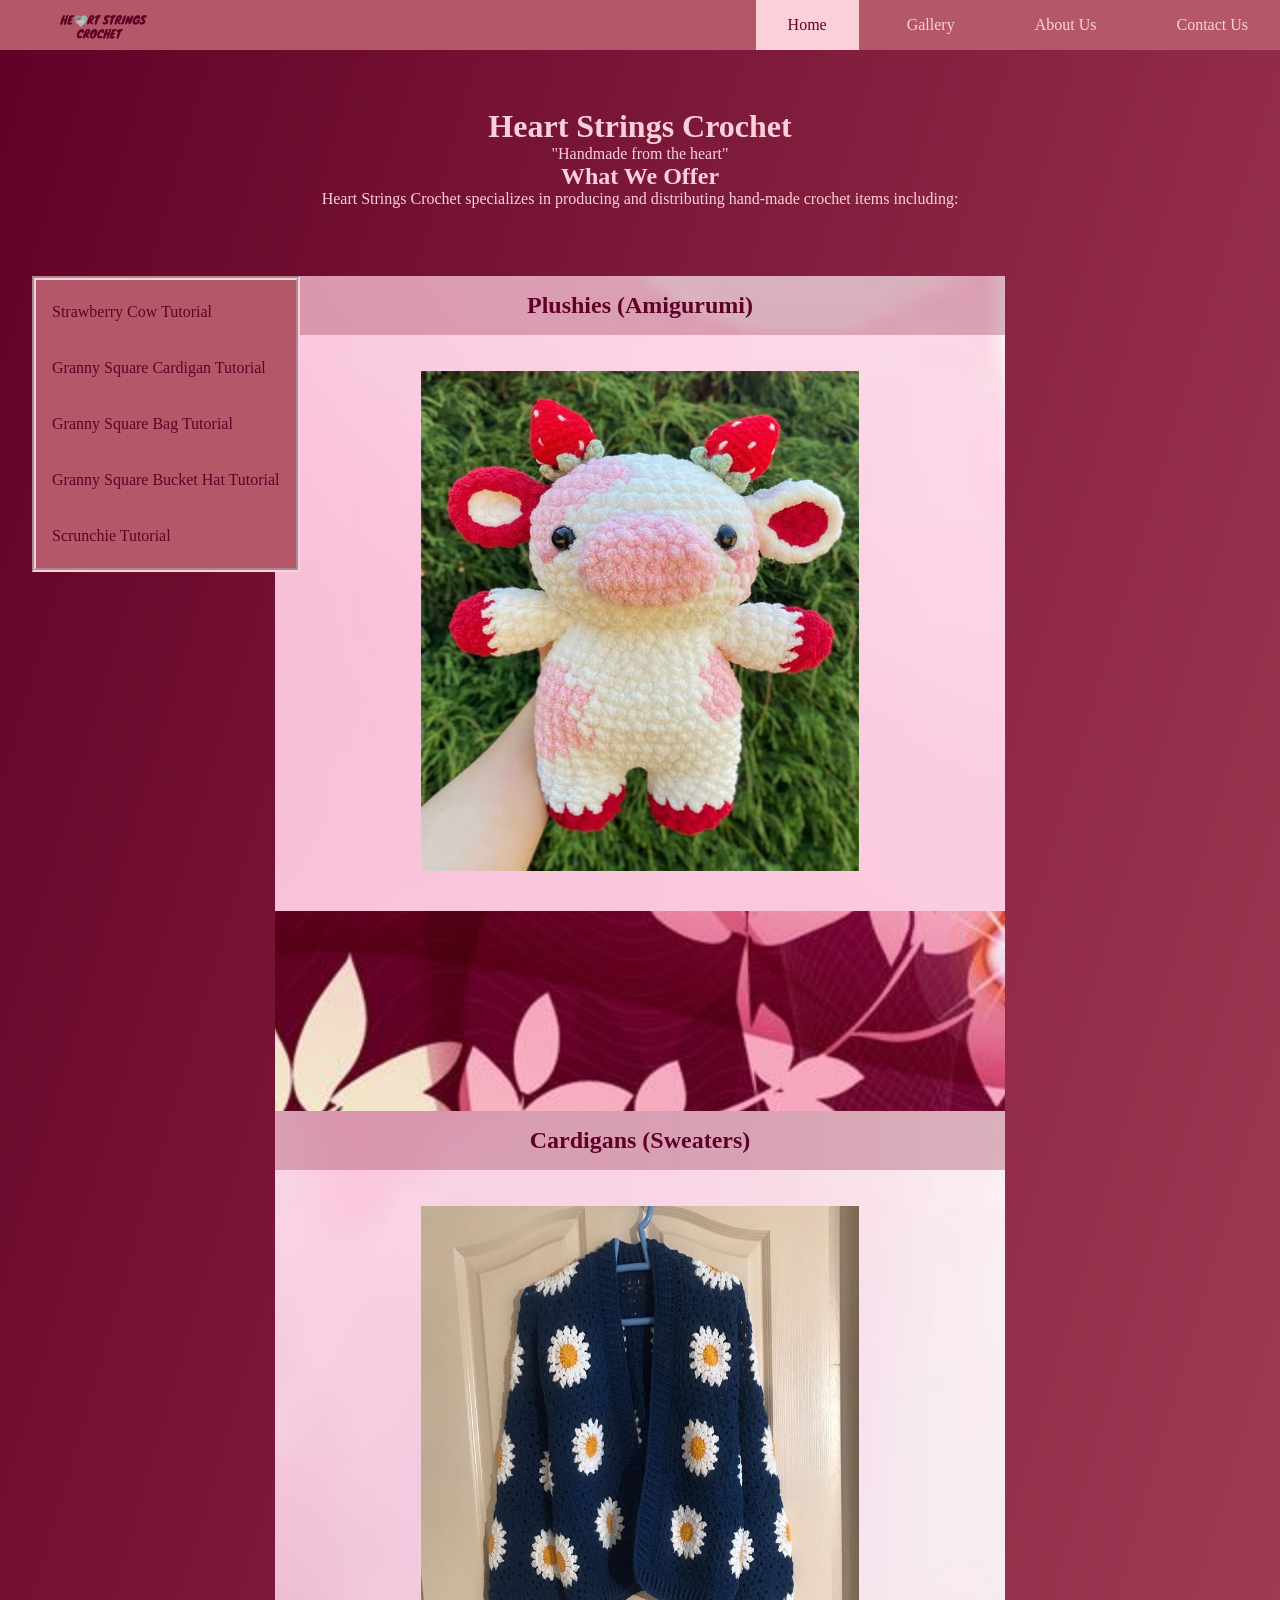
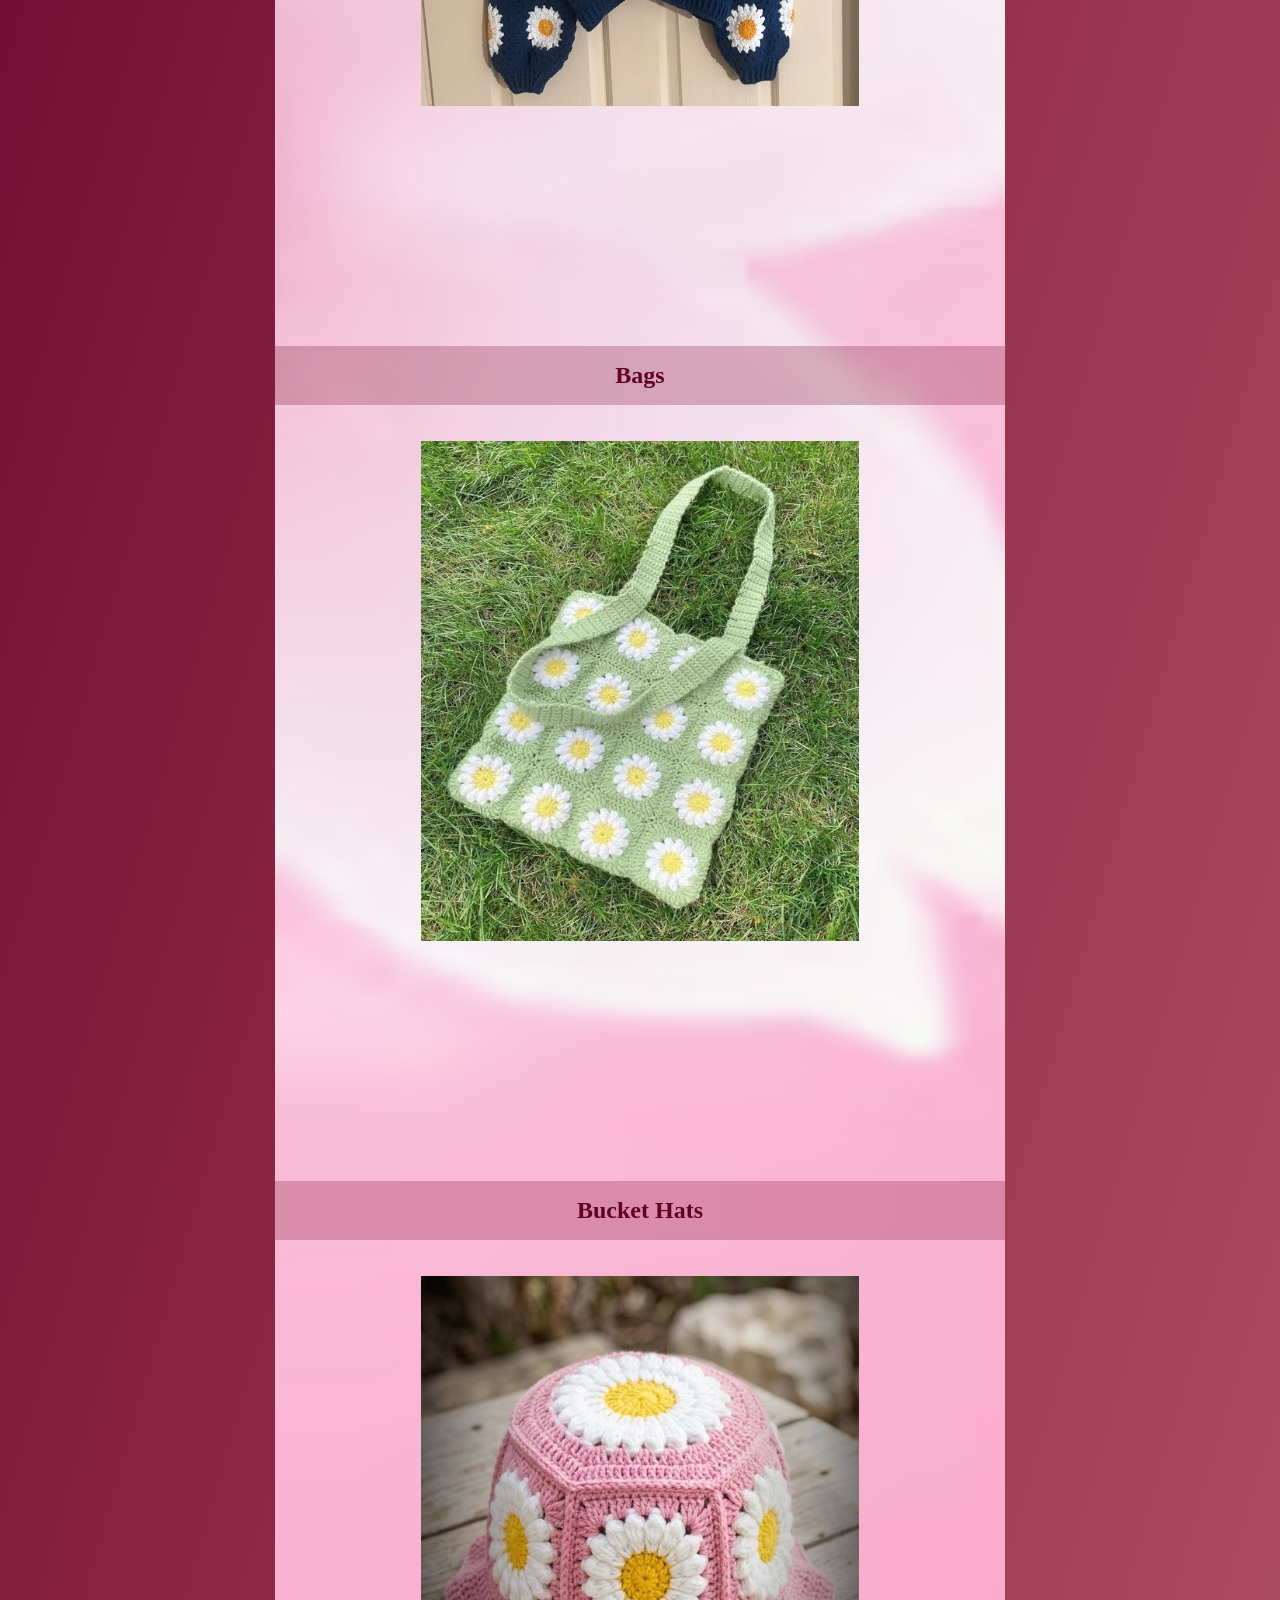
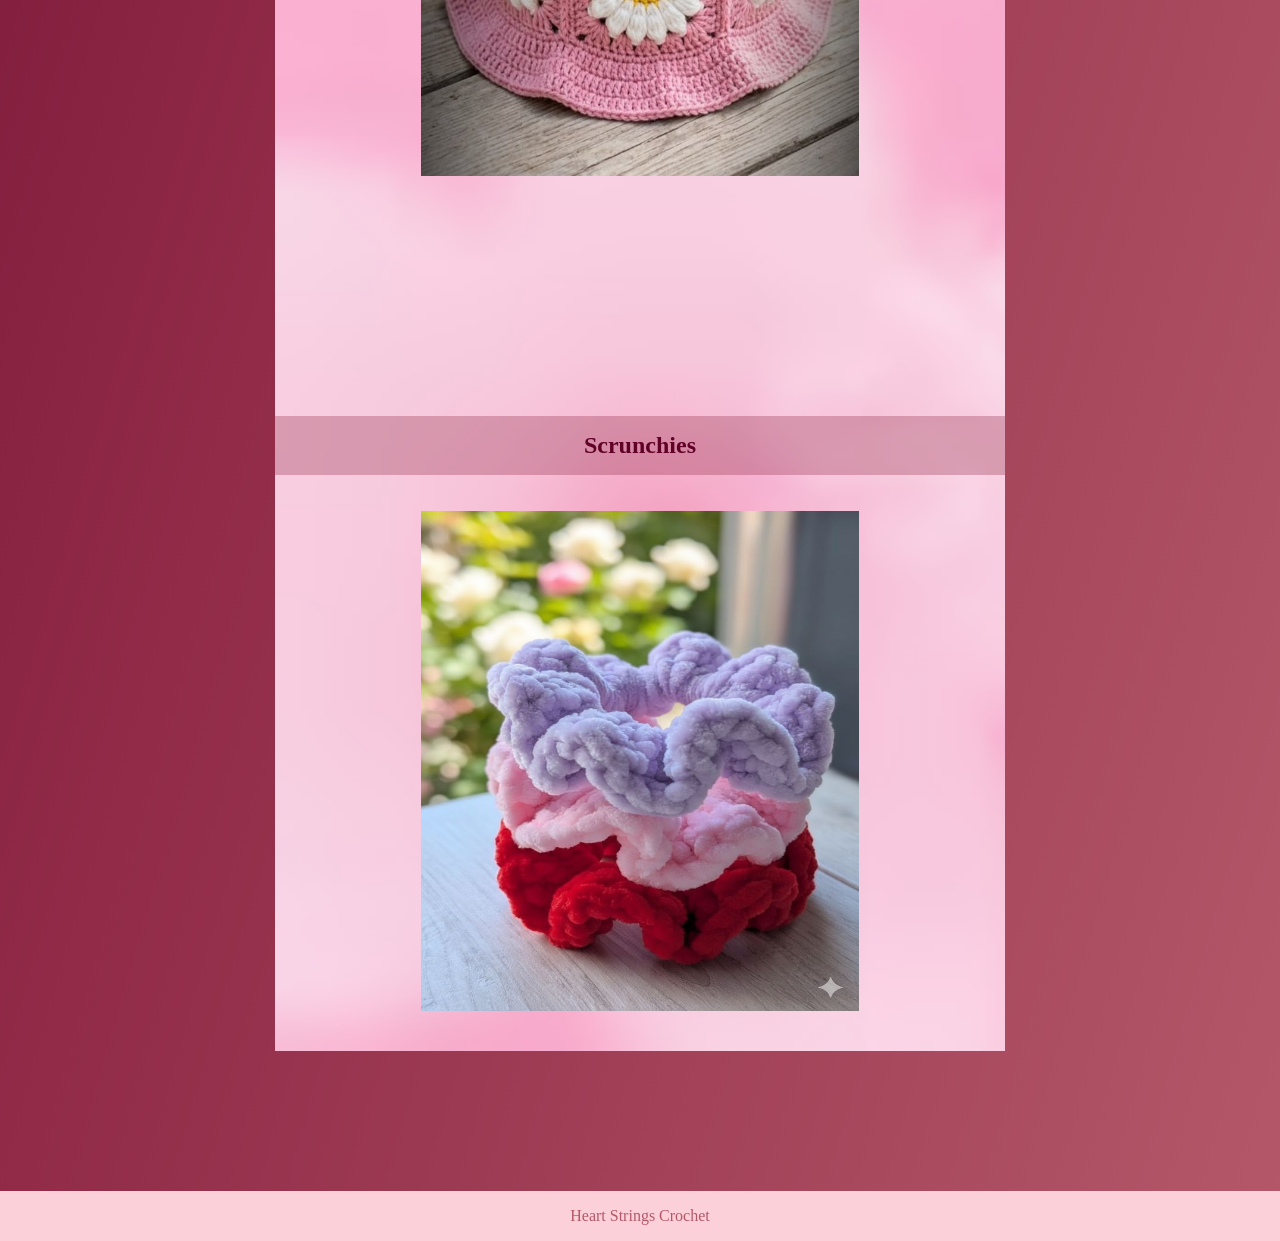
<file: index.html>
<!DOCTYPE html>
<html lang="en">
    <head>
        <title>Heart Strings Crochet Home</title>
        <link rel="icon" type="image/png" href="Images\HS_Logo_First-removebg-preview.png">
        <meta charset="utf-8">
        <meta name="author" content="Destiny Gibson">
        <meta name="description" content="This page is the home page for Heart Strings Crochet website">
        <!--<link rel="canonical" href="https://hscrochet.com/home/">-->
        <link rel="stylesheet" href="style.css">
        <meta name="viewport" content="width=device-width, user-scalable=no, initial-scale=1.0,maximum-scale=1.0, minimum-scale=1.0">
    </head>
    <body>
        <nav class="menu">
            <div class="logo">
                <img src="New_Logo__Update_-removebg-preview.png" alt="HSCrochet Logo" width="200px">
            </div>
            <div class="panel">
                <a id ="active" href="index.html">Home</a>
                <a href="hscrochetGallery.html">Gallery</a>
                <a href="#">About Us</a>
                <a href="hscrochetContact.html">Contact Us</a>
            </div>
        </nav>
        <br><br><br><br><br><br>
        <h1>Heart Strings Crochet</h1>
        <p class="intro">"Handmade from the heart"</p>
        <h2>What We Offer</h2>
        <p>Heart Strings Crochet specializes in producing and distributing hand-made crochet items including: </p>
        <br><br>
        <div class="essay">
        <div class="sidebar">
            <ul class="tuts">
                <li><a href="https://youtu.be/gkWJBHiR80s" target="_blank" rel="noopener noreferrer">Strawberry Cow Tutorial</a></li>
                <li><a href="https://youtu.be/lrD--0j5Gq8" target="_blank" rel="noopener noreferrer">Granny Square Cardigan Tutorial</a></li>
                <li><a href="https://youtu.be/VABxM4de3KU" target="_blank" rel="noopener noreferrer">Granny Square Bag Tutorial</a></li>
                <li><a href="https://youtu.be/gkNzlD2niRo" target="_blank" rel="noopener noreferrer">Granny Square Bucket Hat Tutorial</a></li>
                <li><a href="https://youtu.be/nrZOZ-BTF9A" target="_blank" rel="noopener noreferrer">Scrunchie Tutorial</a></li>
            </ul>
        </div>
        <div class="display">
            <div id="sub">
                <h2>Plushies (Amigurumi)</h2>
            </div>
            <br><br>
            <div>
                <img src="Plushies.jpg" width="60%" height="500rem" alt="Plushy">
            </div>
            <br><br>
            <div class="parallax"></div>
            <div id="sub">
                <h2>Cardigans (Sweaters)</h2>
            </div>
            <br><br>
            <div>
                <img src="Cardigan.jpg" width="60%" height="500rem" alt="Cardigan">
            </div>
            <br><br>
            <div class="parallax"></div>
            <div id="sub">
                <h2>Bags</h2>
            </div>
            <br><br>
            <div>
                <img src="Bags.jpg" width="60%" height="500rem" alt="Bag">
            </div>
            <br><br>
            <div class="parallax"></div>
            <div id="sub">
                <h2>Bucket Hats</h2>
            </div>
            <br><br>
            <div>
                <img src="Bucket Hat.jpg" width="60%" height="500rem" alt="Bucket Hat">
            </div>
            <div class="parallax"></div>
            <br><br>
            <div id="sub">
                <h2>Scrunchies</h2>
            </div>
            <br><br>
            <div>
                <img src="Scrunchy.jpg" width="60%" height="500rem" alt="Scrunchie">
            </div>
            <br><br>
        </div>
        </div>
    </div>
        <br><br><br><br><br><br>
        <footer>
            Heart Strings Crochet
        </footer>
    </body>
</html>
</file>
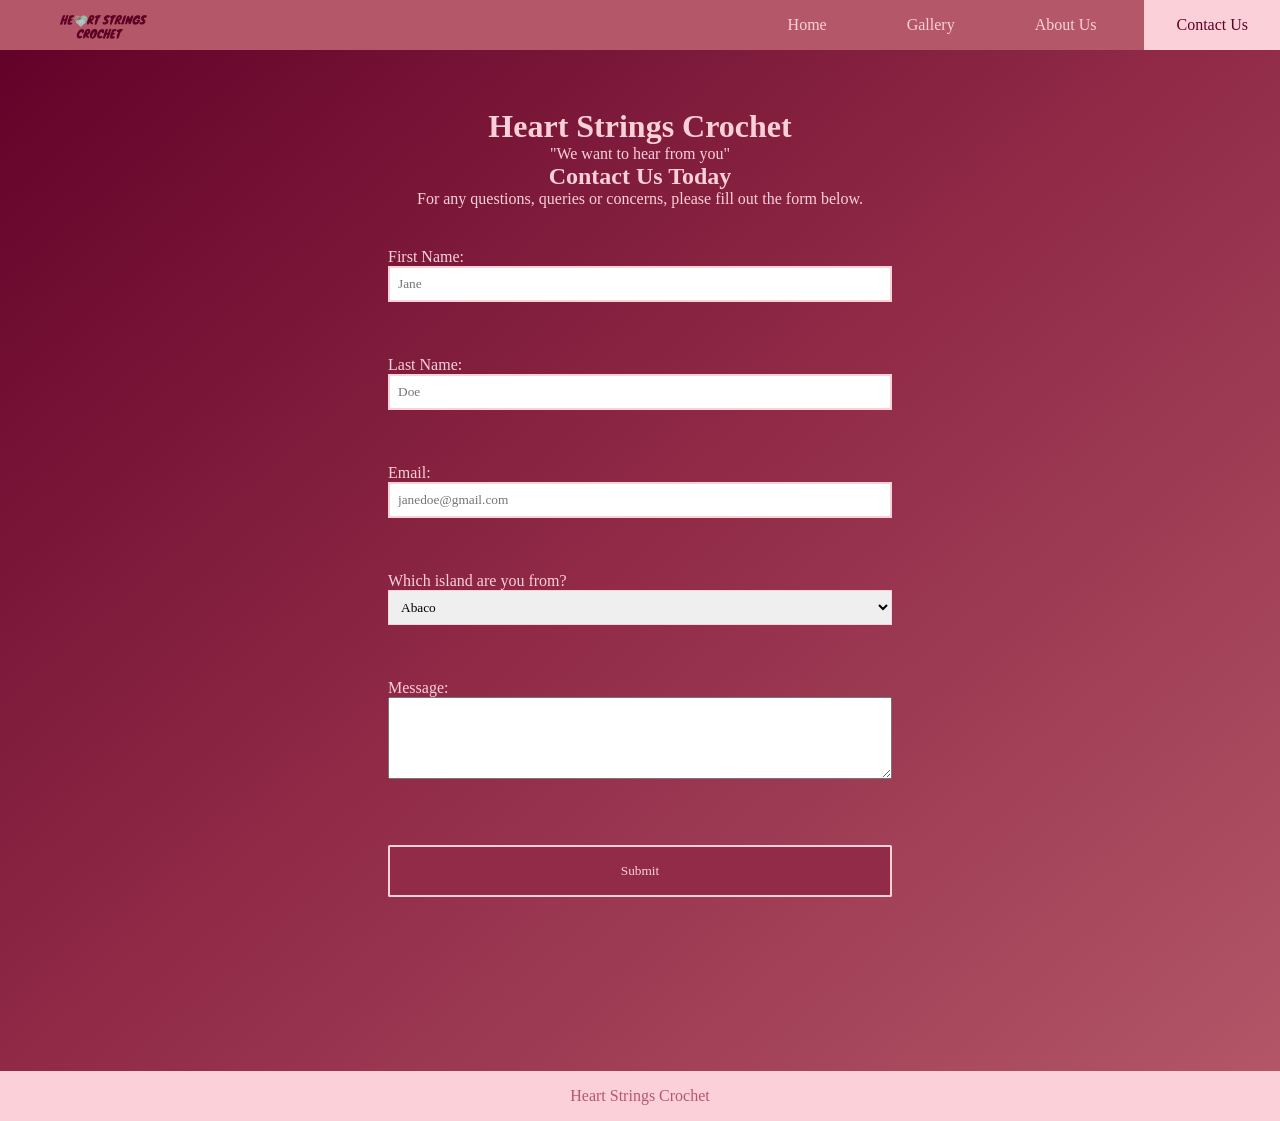
<file: hscrochetContact.html>
<!DOCTYPE html>
<html lang="en">
    <head>
        <title>Heart Strings Crochet Contact</title>
        <link rel="icon" type="image/png" href="Images\HS_Logo_First-removebg-preview.png">
        <meta charset="utf-8">
        <meta name="author" content="Destiny Gibson">
        <meta name="description" content="This page is the contact page for Heart Strings Crochet website">
        <!--<link rel="canonical" href="https://hscrochet.com/contact/">-->
        <link rel="stylesheet" href="style.css">
        <meta name="viewport" content="width=device-width, user-scalable=no, initial-scale=1.0,maximum-scale=1.0, minimum-scale=1.0">
    </head>
    <body>
        <nav class="menu">
            <div class="logo">
                <img src="New_Logo__Update_-removebg-preview.png" alt="HSCrochet Logo" width="200px">
            </div>
            <div class="panel">
                <a href="index.html">Home</a>
                <a href="hscrochetGallery.html">Gallery</a>
                <a href="#">About Us</a>
                <a id ="active" href="hscrochetContact.html">Contact Us</a>
            </div>
        </nav>
        <br><br><br><br><br><br>
        <h1>Heart Strings Crochet</h1>
        <p class="intro">"We want to hear from you"</p>
        <h2>Contact Us Today</h2>
        <p>For any questions, queries or concerns, please fill out the form below.</p>
        <br><br>
        <div class="reach">
            <form>
                <label for="fname">First Name:</label>
                <input type="text" id="fname" name="fname" placeholder="Jane" required>
                <br><br><br><br>

                <label for="lname">Last Name:</label>
                <input type="text" id="lname" name="lname" placeholder="Doe" required>
                <br><br><br><br>

                <label for="email">Email:</label>
                <input type="email" id="email" name="email" placeholder="janedoe@gmail.com" required>
                <br><br><br><br>
                
                <label for="island">Which island are you from? </label>
                <select name="island" id="island" required>
                    <option value="abaco">Abaco</option>
                    <option value="acklins">Acklins</option>
                    <option value="andros">Andros</option>
                    <option value="berry">Berry Islands</option>
                    <option value="bimini">Bimini</option>
                    <option value="cat">Cat Island</option>
                    <option value="crook">Crooked Island</option>
                    <option value="eleuthera">Eleuthera</option>
                    <option value="exuma">Exuma</option>
                    <option value="grand">Grand Bahamas</option>
                    <option value="harbour">Harbour Island</option>
                    <option value="inagua">Inagua</option>
                    <option value="long">Long Island</option>
                    <option value="mayaguana">Mayaguana</option>
                    <option value="new">New Providence</option>
                    <option value="ragged">Ragged Island</option>
                    <option value="rumcay">Rum Cay</option>
                    <option value="sansalv">San Salvador</option>
                    <option value="spanwell">Spanish Wells</option>
                    <option value="where">My island isn't here.</option>
                    <option value="none">I'm not from The Bahamas</option>
                </select> 
                <br><br><br><br>

                <label for="mess">Message:</label>
                <textarea id="mess" name="mess" rows="4" cols="50" required></textarea>
                <br><br><br><br>

                <input type="submit" value="Submit">
                <br><br><br><br>
            </form>
        </div>
        <br><br><br><br><br><br>
        <footer>
            Heart Strings Crochet
        </footer>
    </body>
</html>
</file>
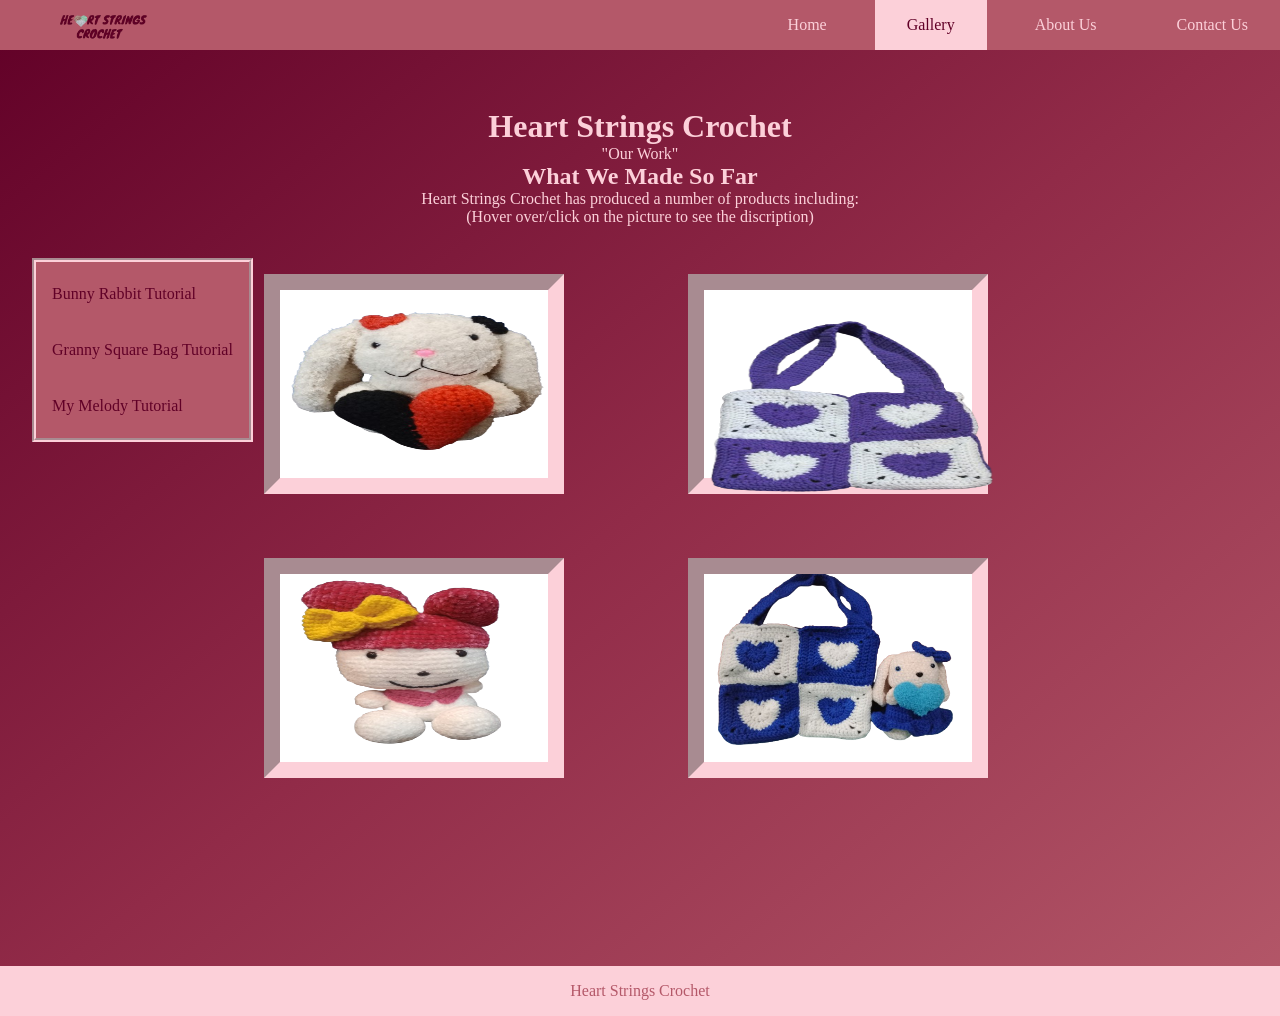
<file: hscrochetGallery.html>
<!DOCTYPE html>
<html lang="en">
    <head>
        <title>Heart Strings Crochet Gallery</title>
        <link rel="icon" type="image/png" href="Images\HS_Logo_First-removebg-preview.png">
        <meta charset="utf-8">
        <meta name="author" content="Destiny Gibson">
        <meta name="description" content="This page is the contact page for Heart Strings Crochet website">
        <!--<link rel="canonical" href="https://hscrochet.com/gallery/">-->
        <link rel="stylesheet" href="style.css">
        <meta name="viewport" content="width=device-width, user-scalable=no, initial-scale=1.0,maximum-scale=1.0, minimum-scale=1.0">
    </head>
    <body>
        <nav class="menu">
            <div class="logo">
                <img src="New_Logo__Update_-removebg-preview.png" alt="HSCrochet Logo" width="200px">
            </div>
            <div class="panel">
                <a href="index.html">Home</a>
                <a id ="active" href="hscrochetGallery.html">Gallery</a>
                <a href="#">About Us</a>
                <a href="hscrochetContact.html">Contact Us</a>
            </div>
        </nav>
        <br><br><br><br><br><br>
        <h1>Heart Strings Crochet</h1>
        <p class="intro">"Our Work"</p>
        <h2>What We Made So Far</h2>
        <p>Heart Strings Crochet has produced a number of products including:</p>
        <p>(Hover over/click on the picture to see the discription)</p>
        <div class="essay">
          <div class="sidebar">
            <ul class="tuts">
                <li><a href="#" target="_blank" rel="noopener noreferrer">Bunny Rabbit Tutorial</a></li>
                <li><a href="#" target="_blank" rel="noopener noreferrer">Granny Square Bag Tutorial</a></li>
                <li><a href="#" target="_blank" rel="noopener noreferrer">My Melody Tutorial</a></li>
            </ul>
          </div>
        <div class="gall">
            <div class="exhib">
            <div class="exhibl">
        <div class="flip-box">
  <div class="flip-box-inner">
    <div class="flip-box-front">
      <img src="Anthia.png" alt="Anthia" style="width:300px;height:200px">
    </div>
    <div class="flip-box-back">
      <p>Name: Anthia<br><br>
      Description: Red, white and black bunny<br><br>
    Average Sale Price: $15</p>
    </div>
  </div>
  </div>
  </div>
  <div class="exhibr">
        <div class="flip-box">
  <div class="flip-box-inner">
    <div class="flip-box-front">
      <img src="Trecie.png" alt="Trecie" style="width:300px;height:300px">
    </div>
    <div class="flip-box-back">
      <p>Name: Trecie<br><br>
      Description: Purple and white bag (2 &times 2)<br><br>
    Average Sale Price: $15</p>
    </div>
  </div>
  </div>
  </div>
  </div>
</div>
<div class="gall">
            <div class="exhib">
            <div class="exhibl">
        <div class="flip-box">
  <div class="flip-box-inner">
    <div class="flip-box-front">
      <img src="My_Melody.png" alt="My Melody" style="width:300px;height:200px">
    </div>
    <div class="flip-box-back">
      <p>Name: My Melody<br><br>
      Description: White plushie with pink apparel<br><br>
    Average Sale Price: $20</p>
    </div>
  </div>
  </div>
  </div>
  <div class="exhibr">
        <div class="flip-box">
  <div class="flip-box-inner">
    <div class="flip-box-front">
      <img src="Leanor.png" alt="Leanor" style="width:300px;height:200px">
    </div>
    <div class="flip-box-back">
      <p>Name: Leanor<br><br>
      Description: White and blue plushie<br><br>with white and blue bag<br><br>
    Average Sale Price: $30</p>
    </div>
  </div>
  </div>
  </div>
  </div>
  </div>
</div>
<!--<div class="gall">
            <div class="exhib">
            <div class="exhibl">
        <div class="flip-box">
  <div class="flip-box-inner">
    <div class="flip-box-front">
      <img src="Images\HS Logo Simple Canva.png" alt="Paris" style="width:300px;height:200px">
    </div>
    <div class="flip-box-back">
      <h2>Paris</h2>
      <p>What an amazing city</p>
    </div>
  </div>
  </div>
  </div>
  <div class="exhibr">
        <div class="flip-box">
  <div class="flip-box-inner">
    <div class="flip-box-front">
      <img src="Images\HS Logo Simple Canva.png" alt="Paris" style="width:300px;height:200px">
    </div>
    <div class="flip-box-back">
      <h2>Paris</h2>
      <p>What an amazing city</p>
    </div>
  </div>
  </div>
  </div>
  </div>
</div>-->
        <br><br><br><br><br><br>
        <footer>
            Heart Strings Crochet
        </footer>
    </body>
</html>
</file>
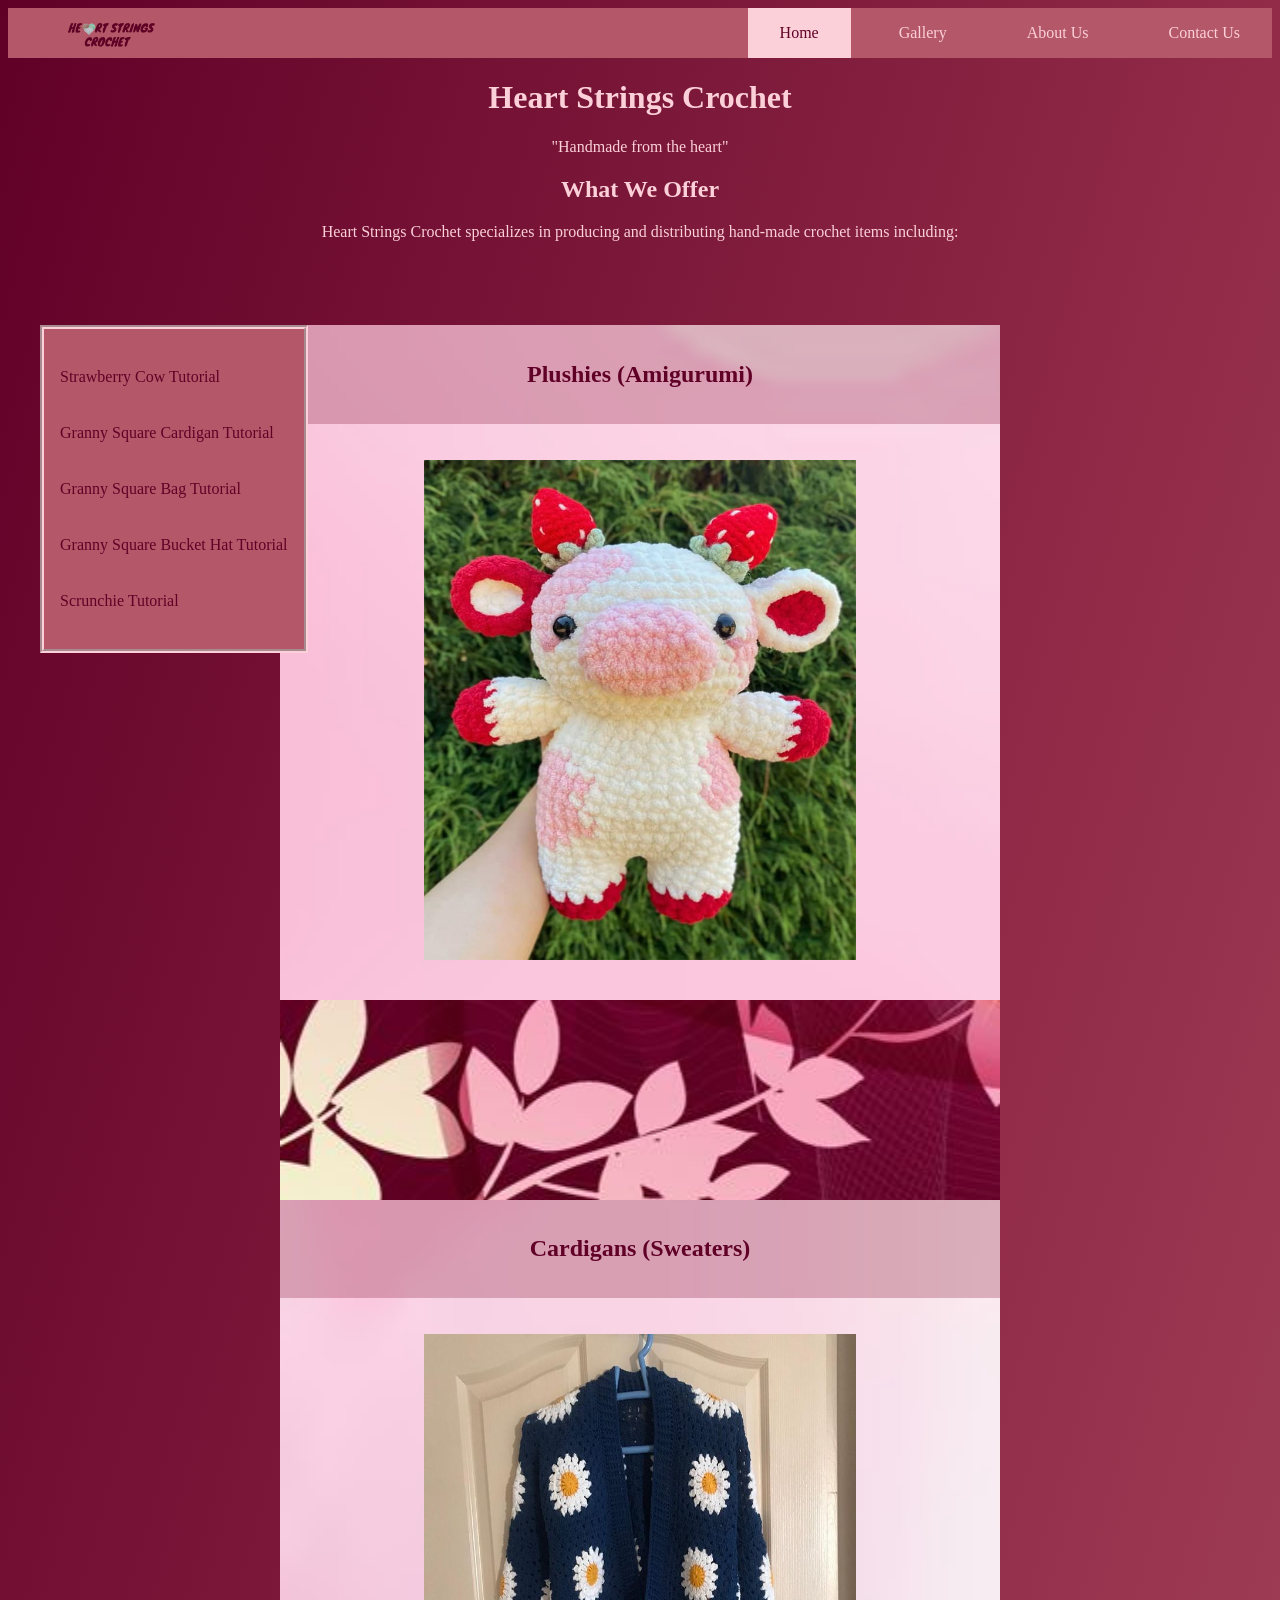
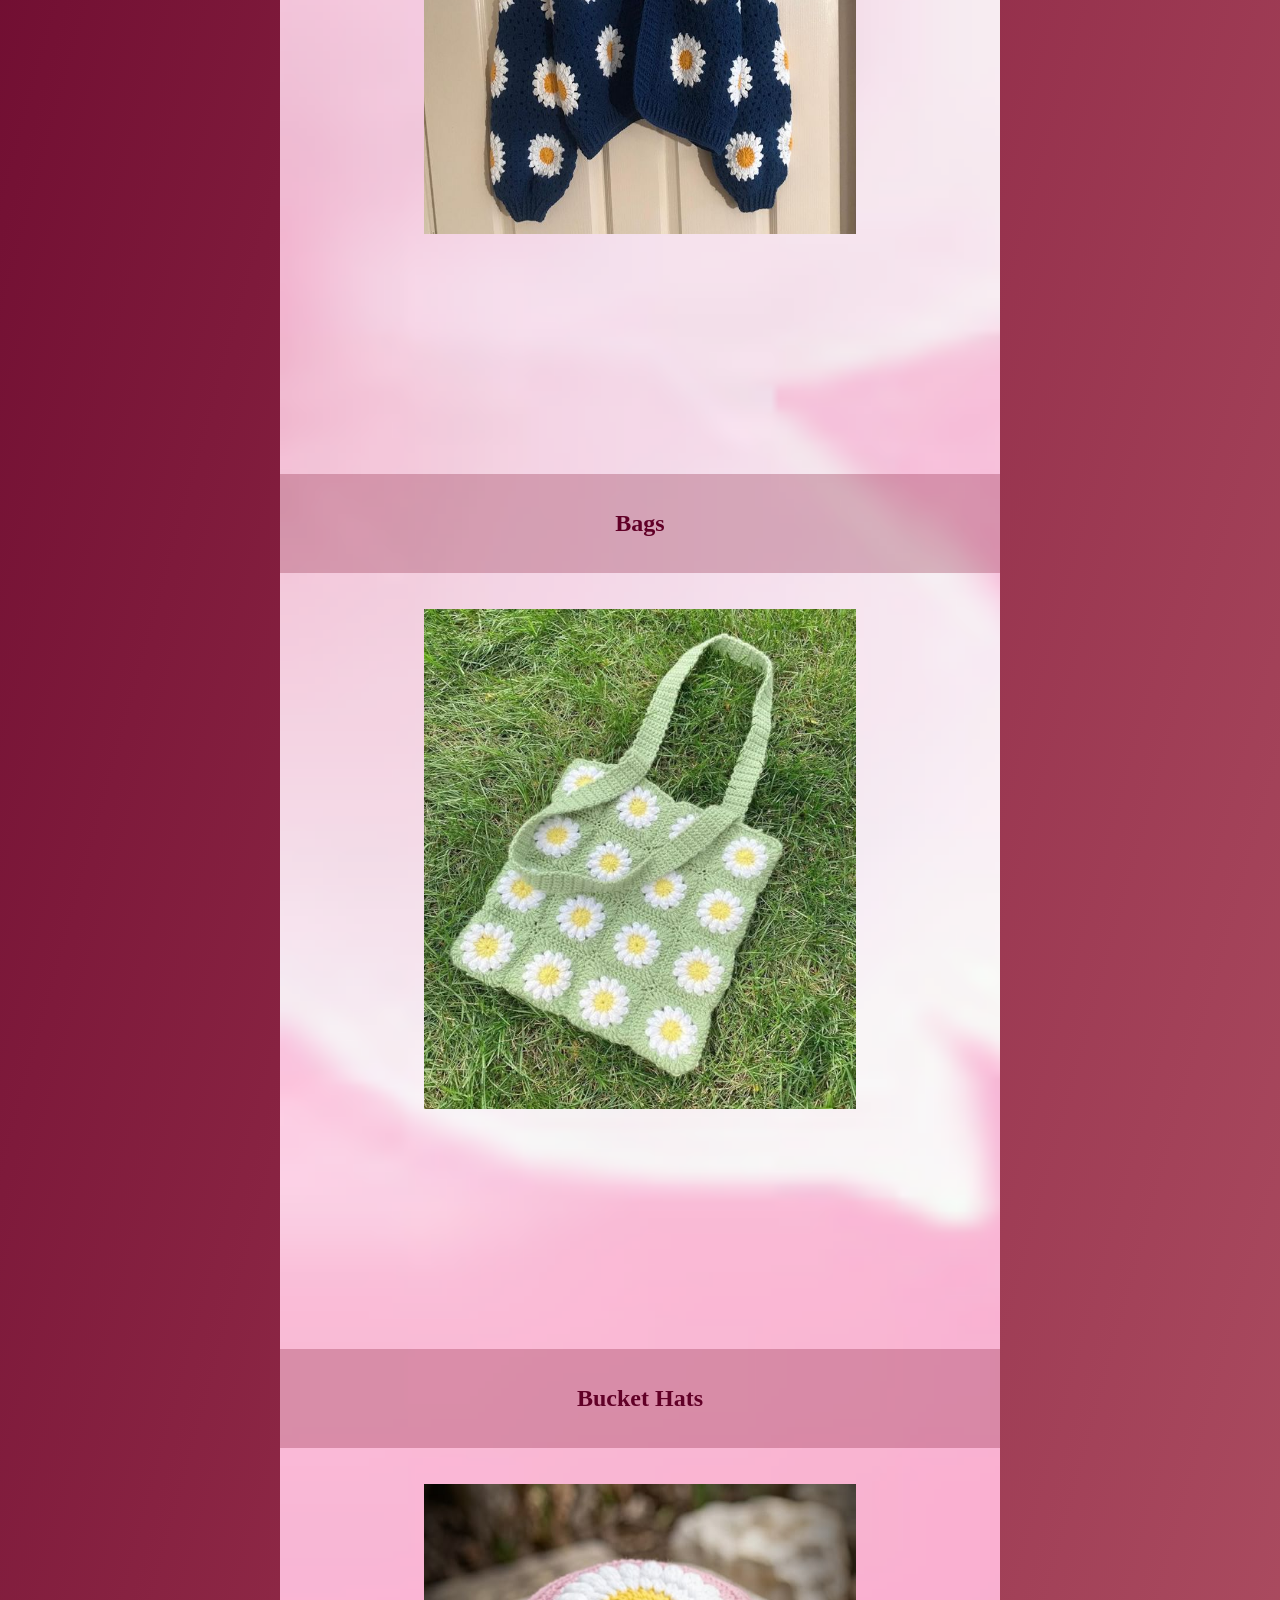
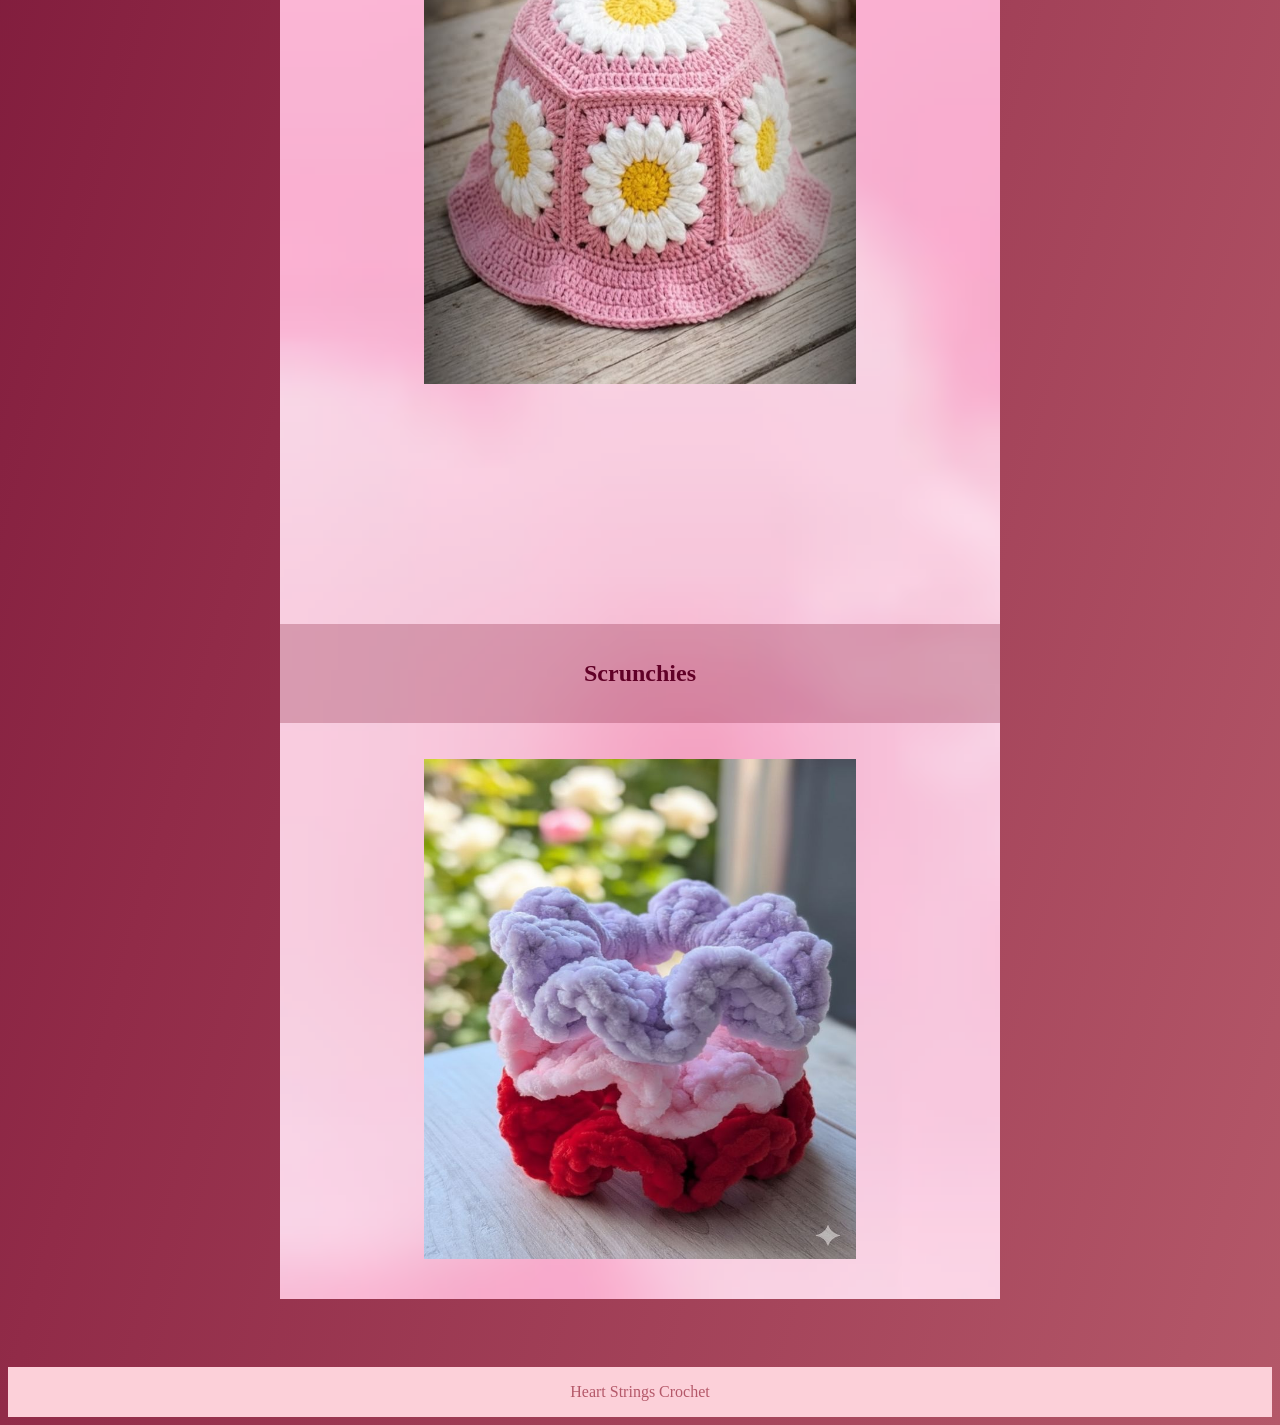
<file: hscrochetHome.html>
<!DOCTYPE html>
<html lang="en">
    <head>
        <title>Heart Strings Crochet Home</title>
        <link rel="icon" type="image/png" href="Images\HS_Logo_First-removebg-preview.png">
        <meta charset="utf-8">
        <meta name="author" content="Destiny Gibson">
        <meta name="description" content="This page is the home page for Heart Strings Crochet website">
        <!--<link rel="canonical" href="https://hscrochet.com/home/">-->
        <link rel="stylesheet" href="hscrochetStyle.css">
        <meta name="viewport" content="width=device-width, initial-scale=1">
    </head>
    <body>
        <nav class="menu">
            <div class="logo">
                <img src="New_Logo__Update_-removebg-preview.png" alt="HSCrochet Logo" width="200px">
            </div>
            <div class="panel">
                <a id ="active" href="hscrochetHome.html">Home</a>
                <a href="hscrochetGallery.html">Gallery</a>
                <a href="#">About Us</a>
                <a href="hscrochetContact.html">Contact Us</a>
            </div>
        </nav>
        <h1>Heart Strings Crochet</h1>
        <p class="intro">"Handmade from the heart"</p>
        <h2>What We Offer</h2>
        <p>Heart Strings Crochet specializes in producing and distributing hand-made crochet items including: </p>
        <br><br>
        <div class="essay">
        <div class="sidebar">
            <ul class="tuts">
                <li><a href="https://youtu.be/gkWJBHiR80s" target="_blank" rel="noopener noreferrer">Strawberry Cow Tutorial</a></li>
                <li><a href="https://youtu.be/lrD--0j5Gq8" target="_blank" rel="noopener noreferrer">Granny Square Cardigan Tutorial</a></li>
                <li><a href="https://youtu.be/VABxM4de3KU" target="_blank" rel="noopener noreferrer">Granny Square Bag Tutorial</a></li>
                <li><a href="https://youtu.be/gkNzlD2niRo" target="_blank" rel="noopener noreferrer">Granny Square Bucket Hat Tutorial</a></li>
                <li><a href="https://youtu.be/nrZOZ-BTF9A" target="_blank" rel="noopener noreferrer">Scrunchie Tutorial</a></li>
            </ul>
        </div>
        <div class="display">
            <div id="sub">
                <h2>Plushies (Amigurumi)</h2>
            </div>
            <br><br>
            <div>
                <img src="Plushies.jpg" width="60%" height="500rem" alt="Plushy">
            </div>
            <br><br>
            <div class="parallax"></div>
            <div id="sub">
                <h2>Cardigans (Sweaters)</h2>
            </div>
            <br><br>
            <div>
                <img src="Cardigan.jpg" width="60%" height="500rem" alt="Cardigan">
            </div>
            <br><br>
            <div class="parallax"></div>
            <div id="sub">
                <h2>Bags</h2>
            </div>
            <br><br>
            <div>
                <img src="Bags.jpg" width="60%" height="500rem" alt="Bag">
            </div>
            <br><br>
            <div class="parallax"></div>
            <div id="sub">
                <h2>Bucket Hats</h2>
            </div>
            <br><br>
            <div>
                <img src="Bucket Hat.jpg" width="60%" height="500rem" alt="Bucket Hat">
            </div>
            <div class="parallax"></div>
            <br><br>
            <div id="sub">
                <h2>Scrunchies</h2>
            </div>
            <br><br>
            <div>
                <img src="Scrunchy.jpg" width="60%" height="500rem" alt="Scrunchie">
            </div>
            <br><br>
        </div>
        </div>
    </div>
        <br><br>
        <footer>
            Heart Strings Crochet
        </footer>
    </body>
</html>
</file>
<file: style.css>
*{
    margin:0;
    padding:0;
    box-sizing:border-box;
    font-family:'Times New Roman', Times, serif;
}

body {
    background-image: linear-gradient(to bottom right, #610027, #912b48, #b45869);
    background-repeat: no-repeat;
    /**margin: 1rem;
    padding: 1rem;**/
    color: #fcd0d9;
}

.essay {
    margin: 1rem;
    padding: 1rem;
}

.gall {
    width: 70%;
    margin: 0 15%;
    padding: 1rem;
}
.menu {
    background-color: #b45869;
    width: 100%;
    display: flex;
    justify-content: space-between;
    position: fixed;
    /**position: static;**/
    padding: 0;
    margin: 0;
}

.menu a {
    text-decoration: none;
    padding: 1rem 2rem;
    color: #fcd0d9;
    display: inline;
    font-size: 1rem;
}

.menu a:hover {
    text-decoration: underline;
}

#active {
    text-decoration: none;
    color: #610027;
    background-color: #fcd0d9;
}

.line a {
    text-decoration: none;
    color: #ffccd5;
    font-size: 1rem;
}

.logo {
    display: flex;
    float: right;
    align-items: center;
}

.panel {
    display: flex;
    justify-content: center;
    gap: 1rem;
}

h1, .intro, h2, p {
    text-align: center;
}

.display {
    width: 60%;
    justify-content: center;
    text-align: center;
    margin: 0 20%;
    background-image: url("PinkFlowers.avif");
    /**background-image: url("https://image.slidesdocs.com/responsive-images/background/floral-nature-pink-flowers-pink-flowers-pastel-powerpoint-background_b7c74f1ee3__960_540.jpg");**/
    background-repeat: no-repeat;
    background-size: cover;
    /**border: 0.5rem solid #fcd0d9;**/
}

#sub {
    background-color: #912b4850;
    color: #610027;
    padding: 1rem;
    /**border: 0.5rem solid #000000;**/
    /**margin: 1rem;**/
}
 footer {
    text-align: center;
    background-color: #fcd0d9;
    color: #b45869; 
    padding: 1rem 2rem;
    margin: 0;
 }

.parallax {
background-image: url("HotpinkFlowers.jpg");
min-height: 200px;
background-attachment: fixed;
background-position: center;
background-repeat: no-repeat;
background-size: cover;
}

.sidebar {
    float: left;
    background-color: #b45869;
    padding: 0;
    margin: 0;
    display: flex;
    align-self: flex-start;
    position: fixed;
    border: 0.25rem groove #fcd0d9;
    /**min-height: 25rem;**/
}

.sidebar a, .tuts {
    text-decoration: none;
    list-style-type: none;
    color: #610027;
    padding: 0.25rem 0.5rem;
    font-size: 1rem;
    line-height: 3.5;
    position: static;
}

.tuts li:hover {
    color: #610027;
    background-color: #fcd0d9;
}

form {
    width: 40%;
    border-radius: 0.25rem;
    padding: 0.25rem;
}

input, select {
    width: 100%;
    padding: 0.5rem;
    margin: 0.25rem, 0;
    box-sizing: border-box;
    border-style: solid;
    border-color: #fcd0d9;
}
 input[type=submit] {
    width: 100%;
    background-color: #912b48;
    color: #fcd0d9;
    padding: 1rem;
    margin: 0.5rem 0;
    border-radius: 0.1rem;
    border-style: solid;
    border-color: #fcd0d9;  
    cursor: pointer; 
 }

 input[type=submit]:hover {
    background-color: #b45869;
    color: #ffffff;
    border-style: solid;
    border-color: #ffffff;
    width: 100%;
    
 }

 textarea {
    width: 100%;
    padding: 0.5rem;
    margin: 0.25rem, 0;
    box-sizing: border-box;
 }

 .reach {
    display: flex;
    justify-content: center;
    text-align: left;
 }

 .exhib {
    display: flex;
    justify-content: center;
    width: 100%;
 }

 .exhibr {
    justify-content: right;
    width: 40%;
    height: auto;
    margin-left: 3rem;
    margin-bottom: 2rem;
    /**border: inset #fcd0d9 1rem;**/
}

.exhibl {
    justify-content: left;
    width: 40%;
    height: auto;
    margin-right: 3rem;
    margin-bottom: 2rem;
    /**border: inset #fcd0d9 1rem;**/
}

.flip-box {
  background-color: transparent;
  width: 300px;
  height: 220px;
  border: inset #fcd0d9 1rem;
  perspective: 1000px;
}

.flip-box-inner {
  position: relative;
  width: 100%;
  height: 100%;
  text-align: center;
  transition: transform 0.8s;
  transform-style: preserve-3d;
}

.flip-box:hover .flip-box-inner {
  transform: rotateY(180deg);
}

.flip-box-front, .flip-box-back {
  position: absolute;
  width: 100%;
  height: 100%;
  -webkit-backface-visibility: hidden;
  backface-visibility: hidden;
}

.flip-box-front {
  background-color: #ffffff;
  color: #912b48;
}

.flip-box-back {
  background-color: #ffffff;
  color: #912b48;
  transform: rotateY(180deg);
  align-content: center;
}
</file>
<file: hscrochetStyle.css>
body {
    background-image: linear-gradient(to bottom right, #610027, #912b48, #b45869);
    background-repeat: no-repeat;
    /**margin: 1rem;
    padding: 1rem;**/
    color: #fcd0d9;
}

.essay {
    margin: 1rem;
    padding: 1rem;
}

.gall {
    width: 70%;
    margin: 0 15%;
    padding: 1rem;
}
.menu {
    background-color: #b45869;
    width: 100%;
    display: flex;
    justify-content: space-between;
    /**position: fixed;
    position: static;
    padding: 0;
    margin: 0;**/
}

.menu a {
    text-decoration: none;
    padding: 1rem 2rem;
    color: #fcd0d9;
    display: inline;
    font-size: 1rem;
}

.menu a:hover {
    text-decoration: underline;
}

#active {
    text-decoration: none;
    color: #610027;
    background-color: #fcd0d9;
}

.line a {
    text-decoration: none;
    color: #ffccd5;
    font-size: 1rem;
}

.logo {
    display: flex;
    float: right;
    align-items: center;
}

.panel {
    display: flex;
    justify-content: center;
    gap: 1rem;
}

h1, .intro, h2, p {
    text-align: center;
}

.display {
    width: 60%;
    justify-content: center;
    text-align: center;
    margin: 0 20%;
    background-image: url("PinkFlowers.avif");
    /**background-image: url("https://image.slidesdocs.com/responsive-images/background/floral-nature-pink-flowers-pink-flowers-pastel-powerpoint-background_b7c74f1ee3__960_540.jpg");**/
    background-repeat: no-repeat;
    background-size: cover;
    /**border: 0.5rem solid #fcd0d9;**/
}

#sub {
    background-color: #912b4850;
    color: #610027;
    padding: 1rem;
    /**border: 0.5rem solid #000000;**/
    /**margin: 1rem;**/
}
 footer {
    text-align: center;
    background-color: #fcd0d9;
    color: #b45869; 
    padding: 1rem 2rem;
    margin: 0;
 }

.parallax {
background-image: url("HotpinkFlowers.jpg");
min-height: 200px;
background-attachment: fixed;
background-position: center;
background-repeat: no-repeat;
background-size: cover;
}

.sidebar {
    float: left;
    background-color: #b45869;
    padding: 0;
    margin: 0;
    display: flex;
    align-self: flex-start;
    position: fixed;
    border: 0.25rem groove #fcd0d9;
    /**min-height: 25rem;**/
}

.sidebar a, .tuts {
    text-decoration: none;
    list-style-type: none;
    color: #610027;
    padding: 0.25rem 0.5rem;
    font-size: 1rem;
    line-height: 3.5;
    position: static;
}

.tuts li:hover {
    color: #610027;
    background-color: #fcd0d9;
}

form {
    width: 40%;
    border-radius: 0.25rem;
    padding: 0.25rem;
}

input, select {
    width: 100%;
    padding: 0.5rem;
    margin: 0.25rem, 0;
    box-sizing: border-box;
    border-style: solid;
    border-color: #fcd0d9;
}
 input[type=submit] {
    width: 100%;
    background-color: #912b48;
    color: #fcd0d9;
    padding: 1rem;
    margin: 0.5rem 0;
    border-radius: 0.1rem;
    border-style: solid;
    border-color: #fcd0d9;  
    cursor: pointer; 
 }

 input[type=submit]:hover {
    background-color: #b45869;
    color: #ffffff;
    border-style: solid;
    border-color: #ffffff;
    width: 100%;
    
 }

 textarea {
    width: 100%;
    padding: 0.5rem;
    margin: 0.25rem, 0;
    box-sizing: border-box;
 }

 .reach {
    display: flex;
    justify-content: center;
    text-align: left;
 }

 .exhib {
    display: flex;
    justify-content: center;
    width: 100%;
 }

 .exhibr {
    justify-content: right;
    width: 40%;
    height: auto;
    margin-left: 3rem;
    margin-bottom: 2rem;
    /**border: inset #fcd0d9 1rem;**/
}

.exhibl {
    justify-content: left;
    width: 40%;
    height: auto;
    margin-right: 3rem;
    margin-bottom: 2rem;
    /**border: inset #fcd0d9 1rem;**/
}

.flip-box {
  background-color: transparent;
  width: 300px;
  height: 220px;
  border: inset #fcd0d9 1rem;
  perspective: 1000px;
}

.flip-box-inner {
  position: relative;
  width: 100%;
  height: 100%;
  text-align: center;
  transition: transform 0.8s;
  transform-style: preserve-3d;
}

.flip-box:hover .flip-box-inner {
  transform: rotateY(180deg);
}

.flip-box-front, .flip-box-back {
  position: absolute;
  width: 100%;
  height: 100%;
  -webkit-backface-visibility: hidden;
  backface-visibility: hidden;
}

.flip-box-front {
  background-color: #ffffff;
  color: #912b48;
}

.flip-box-back {
  background-color: #ffffff;
  color: #912b48;
  transform: rotateY(180deg);
  align-content: center;
}
</file>
